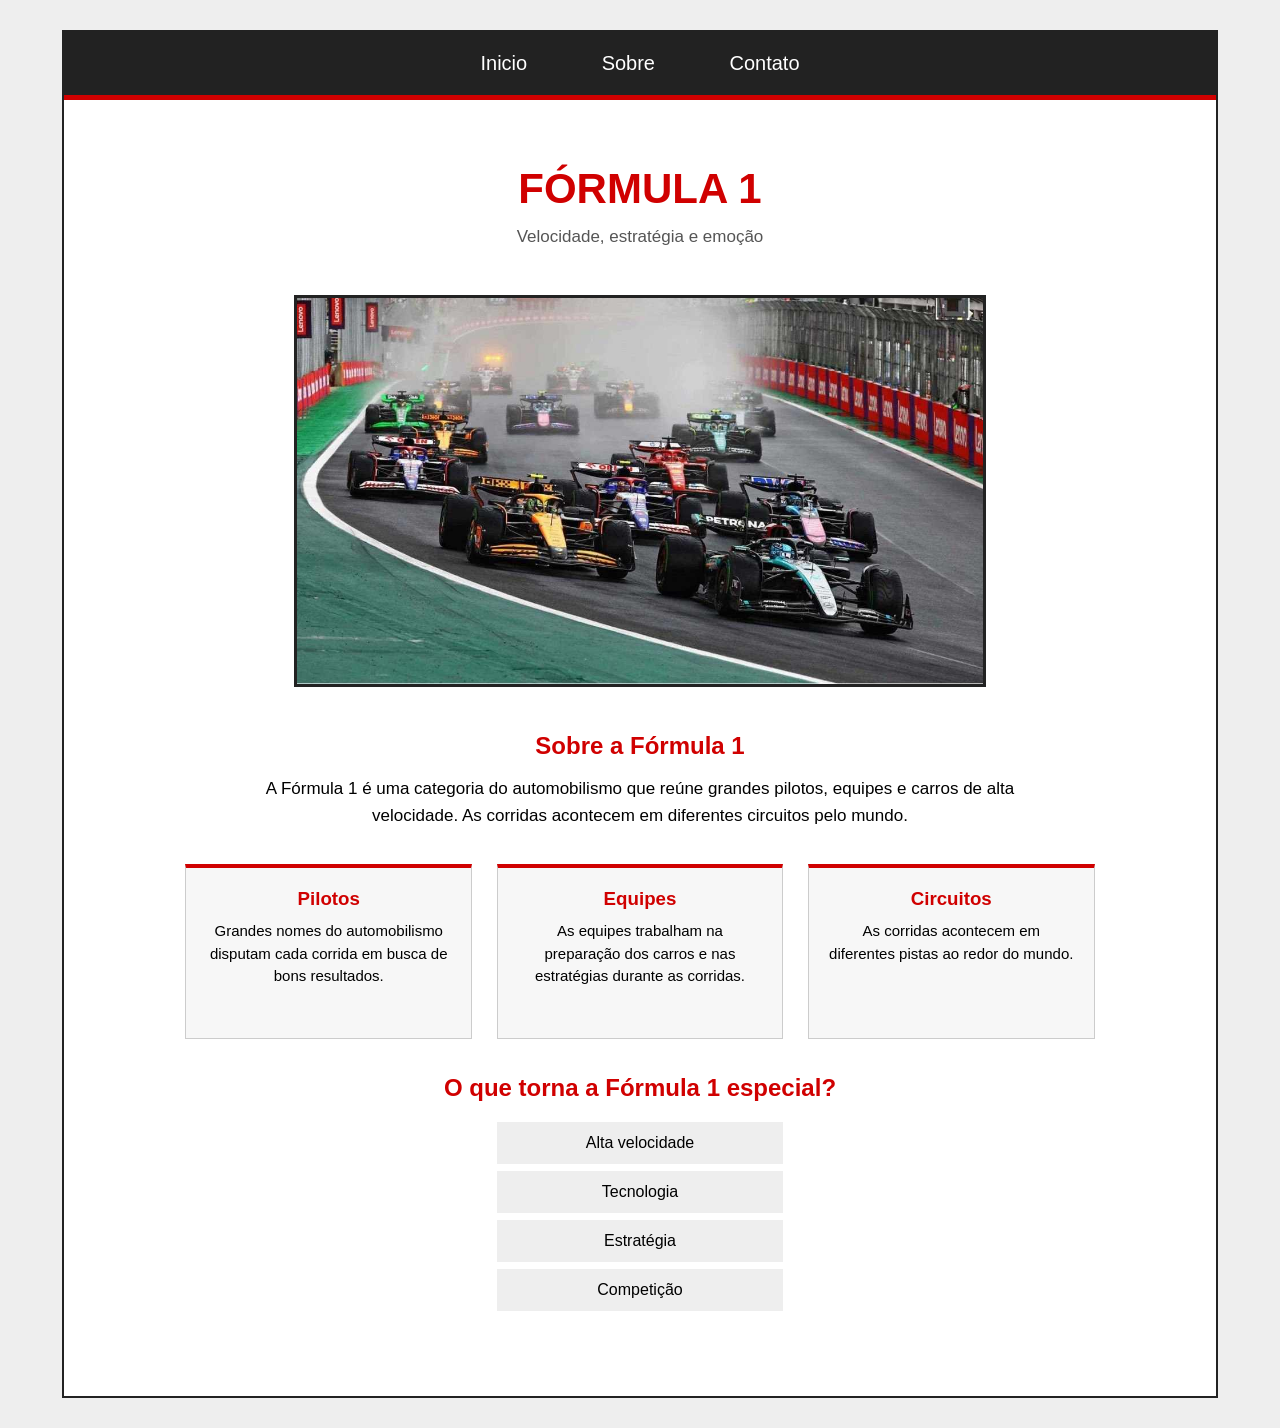
<file: index.html>
<html>
    <head>
        <title>Fórmula 1</title>
        <meta charset="UTF-8"/>
        <link rel="stylesheet" href="./css/styles.css">
    </head>

    <body>

        <div id="container" class="inicio">

            <nav>
                <ul>
                    <li>
                        <a href="index.html">Inicio</a>
                    </li>
                    <li>
                        <a href="sobre.html">Sobre</a>
                    </li>
                    <li>
                        <a href="contatos.html">Contato</a>
                    </li>
                </ul>
            </nav>

            <div class="content">

                <h1>FÓRMULA 1</h1>

                <p class="subtitulo">
                    Velocidade, estratégia e emoção
                </p>

                <img src="./img/img1.jpeg" alt="Carros de Fórmula 1">

                <h2>Sobre a Fórmula 1</h2>

                <p>
                    A Fórmula 1 é uma categoria do automobilismo que reúne
                    grandes pilotos, equipes e carros de alta velocidade.
                    As corridas acontecem em diferentes circuitos pelo mundo.
                </p>

                <div class="informacoes">

                    <div class="caixa">
                        <h3>Pilotos</h3>
                        <p>
                            Grandes nomes do automobilismo disputam
                            cada corrida em busca de bons resultados.
                        </p>
                    </div>

                    <div class="caixa">
                        <h3>Equipes</h3>
                        <p>
                            As equipes trabalham na preparação dos carros
                            e nas estratégias durante as corridas.
                        </p>
                    </div>

                    <div class="caixa">
                        <h3>Circuitos</h3>
                        <p>
                            As corridas acontecem em diferentes pistas
                            ao redor do mundo.
                        </p>
                    </div>

                </div>

                <h2>O que torna a Fórmula 1 especial?</h2>

                <ul class="lista">
                    <li>Alta velocidade</li>
                    <li>Tecnologia</li>
                    <li>Estratégia</li>
                    <li>Competição</li>
                </ul>

            </div>

        </div>

    </body>
</file>
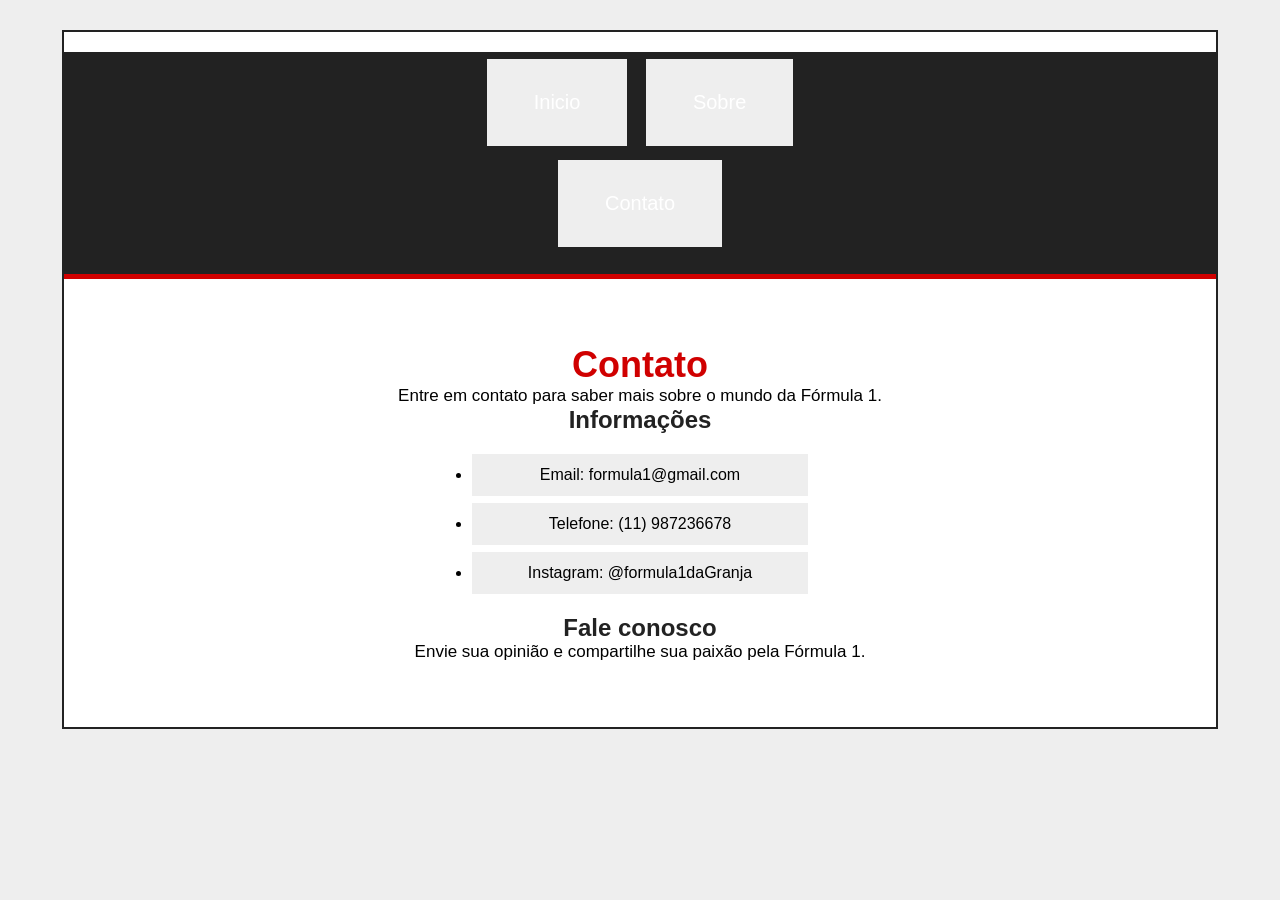
<file: contatos.html>
<html>
    <head>
        <title>Contato</title>
        <meta charset="UTF-8"/>
        <link rel="stylesheet" href="./css/styles.css">
    </head>

    <body>
        <div id="container" class="contato">

            <nav>
                <ul>
                    <li>
                        <a href="index.html">Inicio</a>
                    </li>
                    <li>
                        <a href="sobre.html">Sobre</a>
                    </li>
                    <li>
                        <a href="contatos.html">Contato</a>
                    </li>
                </ul>
            </nav>

            <div class="content">

                <h1>Contato</h1>

                <p>
                    Entre em contato para saber mais sobre o mundo da Fórmula 1.
                </p>

                <h2>Informações</h2>

                <ul>
                    <li>Email: formula1@gmail.com</li>
                    <li>Telefone: (11) 987236678</li>
                    <li>Instagram: @formula1daGranja</li>
                </ul>

                <h2>Fale conosco</h2>

                <p>
                    Envie sua opinião e compartilhe sua paixão pela Fórmula 1.
                </p>

            </div>
        </div>
    </body>
</html>
</file>
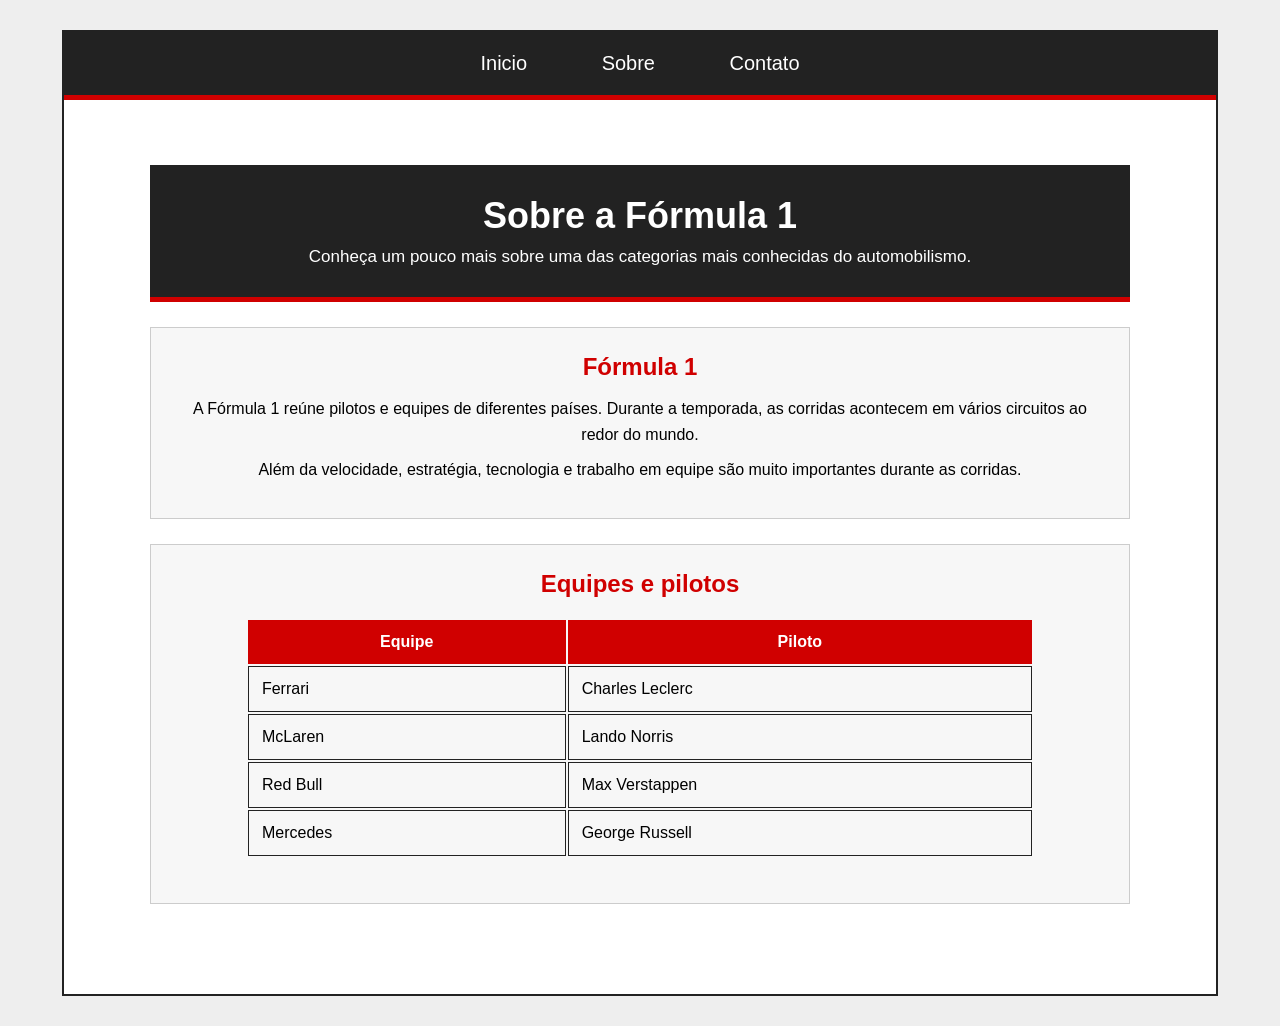
<file: sobre.html>
<html>
    <head>
        <title>Sobre</title>
        <meta charset="UTF-8"/>
        <link rel="stylesheet" href="./css/styles.css">
    </head>

    <body>
        <div id="container" class="sobre">

            <nav>
                <ul>
                    <li>
                        <a href="index.html">Inicio</a>
                    </li>
                    <li>
                        <a href="sobre.html">Sobre</a>
                    </li>
                    <li>
                        <a href="contatos.html">Contato</a>
                    </li>
                </ul>
            </nav>

            <div class="content">

                <div class="titulo">
                    <h1>Sobre a Fórmula 1</h1>

                    <p>
                        Conheça um pouco mais sobre uma das categorias
                        mais conhecidas do automobilismo.
                    </p>
                </div>

                <div class="bloco">
                    <h2>Fórmula 1</h2>

                    <p>
                        A Fórmula 1 reúne pilotos e equipes de diferentes
                        países. Durante a temporada, as corridas acontecem
                        em vários circuitos ao redor do mundo.
                    </p>

                    <p>
                        Além da velocidade, estratégia, tecnologia e trabalho
                        em equipe são muito importantes durante as corridas.
                    </p>
                </div>

                <div class="bloco">
                    <h2>Equipes e pilotos</h2>

                    <table>
                        <tr>
                            <th>Equipe</th>
                            <th>Piloto</th>
                        </tr>

                        <tr>
                            <td>Ferrari</td>
                            <td>Charles Leclerc</td>
                        </tr>

                        <tr>
                            <td>McLaren</td>
                            <td>Lando Norris</td>
                        </tr>

                        <tr>
                            <td>Red Bull</td>
                            <td>Max Verstappen</td>
                        </tr>

                        <tr>
                            <td>Mercedes</td>
                            <td>George Russell</td>
                        </tr>
                    </table>
                </div>

            </div>
        </div>
    </body>
</html>
</file>
<file: css/styles.css>
* {
    margin: 0;
    padding: 0;
}

body {
    background-color: #eeeeee;
    font-family: Arial;
}

#container {
    width: 90%;
    margin: 30px auto;
    background-color: white;
    border: 2px solid #222222;
}



nav {
    background-color: #222222;
    border-bottom: 5px solid #d00000;
}

nav ul {
    text-align: center;
}

nav ul li {
    display: inline-block;
}

nav ul li a {
    display: block;
    color: white;
    text-decoration: none;
    font-size: 20px;
    padding: 20px 35px;
}

nav ul li a:hover {
    background-color: #d00000;
}



.content {
    width: 85%;
    margin: 35px auto;
    padding: 30px;
    text-align: center;
}



.inicio .content {
    text-align: center;
}

.inicio h1 {
    color: #d00000;
    font-size: 42px;
    margin-bottom: 10px;
}

.inicio .subtitulo {
    font-size: 21px;
    color: #555555;
    margin-bottom: 25px;
}

.inicio img {
    width: 70%;
    margin: 20px auto;
    border: 3px solid #222222;
}

.inicio h2 {
    color: #d00000;
    margin: 25px 0 15px 0;
}

.inicio .content > p {
    width: 80%;
    margin: 0 auto 25px auto;
    line-height: 1.6;
    font-size: 17px;
}

.informacoes {
    margin: 25px auto;
}



.caixa {
    display: inline-block;
    vertical-align: top;
    width: 25%;
    min-height: 130px;
    /*min height define uma altura minima para o elemento*/
    margin: 10px;
    padding: 20px;
    border: 1px solid #cccccc;
    border-top: 4px solid #d00000;
    background-color: #f7f7f7;
}

.caixa h3 {
    color: #d00000;
    margin-bottom: 10px;
}

.caixa p {
    font-size: 15px;
    line-height: 1.5;
}


.sobre .content {
    text-align: center;
}

.sobre .titulo {
    background-color: #222222;
    padding: 30px;
    border-bottom: 5px solid #d00000;
    margin-bottom: 25px;
}

.sobre .titulo h1 {
    color: white;
    font-size: 36px;
    margin-bottom: 10px;
}

.sobre .titulo p {
    color: white;
    font-size: 17px;
}

.sobre .bloco {
    background-color: #f7f7f7;
    border: 1px solid #cccccc;
    padding: 25px;
    margin-bottom: 25px;
}

.sobre .bloco h2 {
    color: #d00000;
    margin-bottom: 15px;
}

.sobre .bloco p {
    line-height: 1.6;
    /*line-height controla o espaço entre as linhas do texto*/
    margin-bottom: 10px;
}

.sobre table {
    width: 85%;
    margin: 20px auto;
}

.sobre th {
    background-color: #d00000;
    color: white;
    padding: 13px;
}

.sobre td {
    border: 1px solid #222222;
    padding: 13px;
}

.sobre tr:hover {
    background-color: #eeeeee;
}



.lista {
    width: 300px;
    margin: 20px auto;
}

.lista li {
    list-style: none;
    padding: 12px;
    margin: 7px;
    background-color: #eeeeee;
}



.contato {
    text-align: center;
}

.contato h1 {
    color: d00000;
    font-size: 36px;
}

.contato h2 {
    color: 222222;
}

.contato p {
    font-size: 17px;
}

.contato ul {
    width: 350px;
    margin: 20px auto;
}

.contato li {
    padding: 12px;
    margin: 7px;
    background-color: eeeeee;
}
</file>
